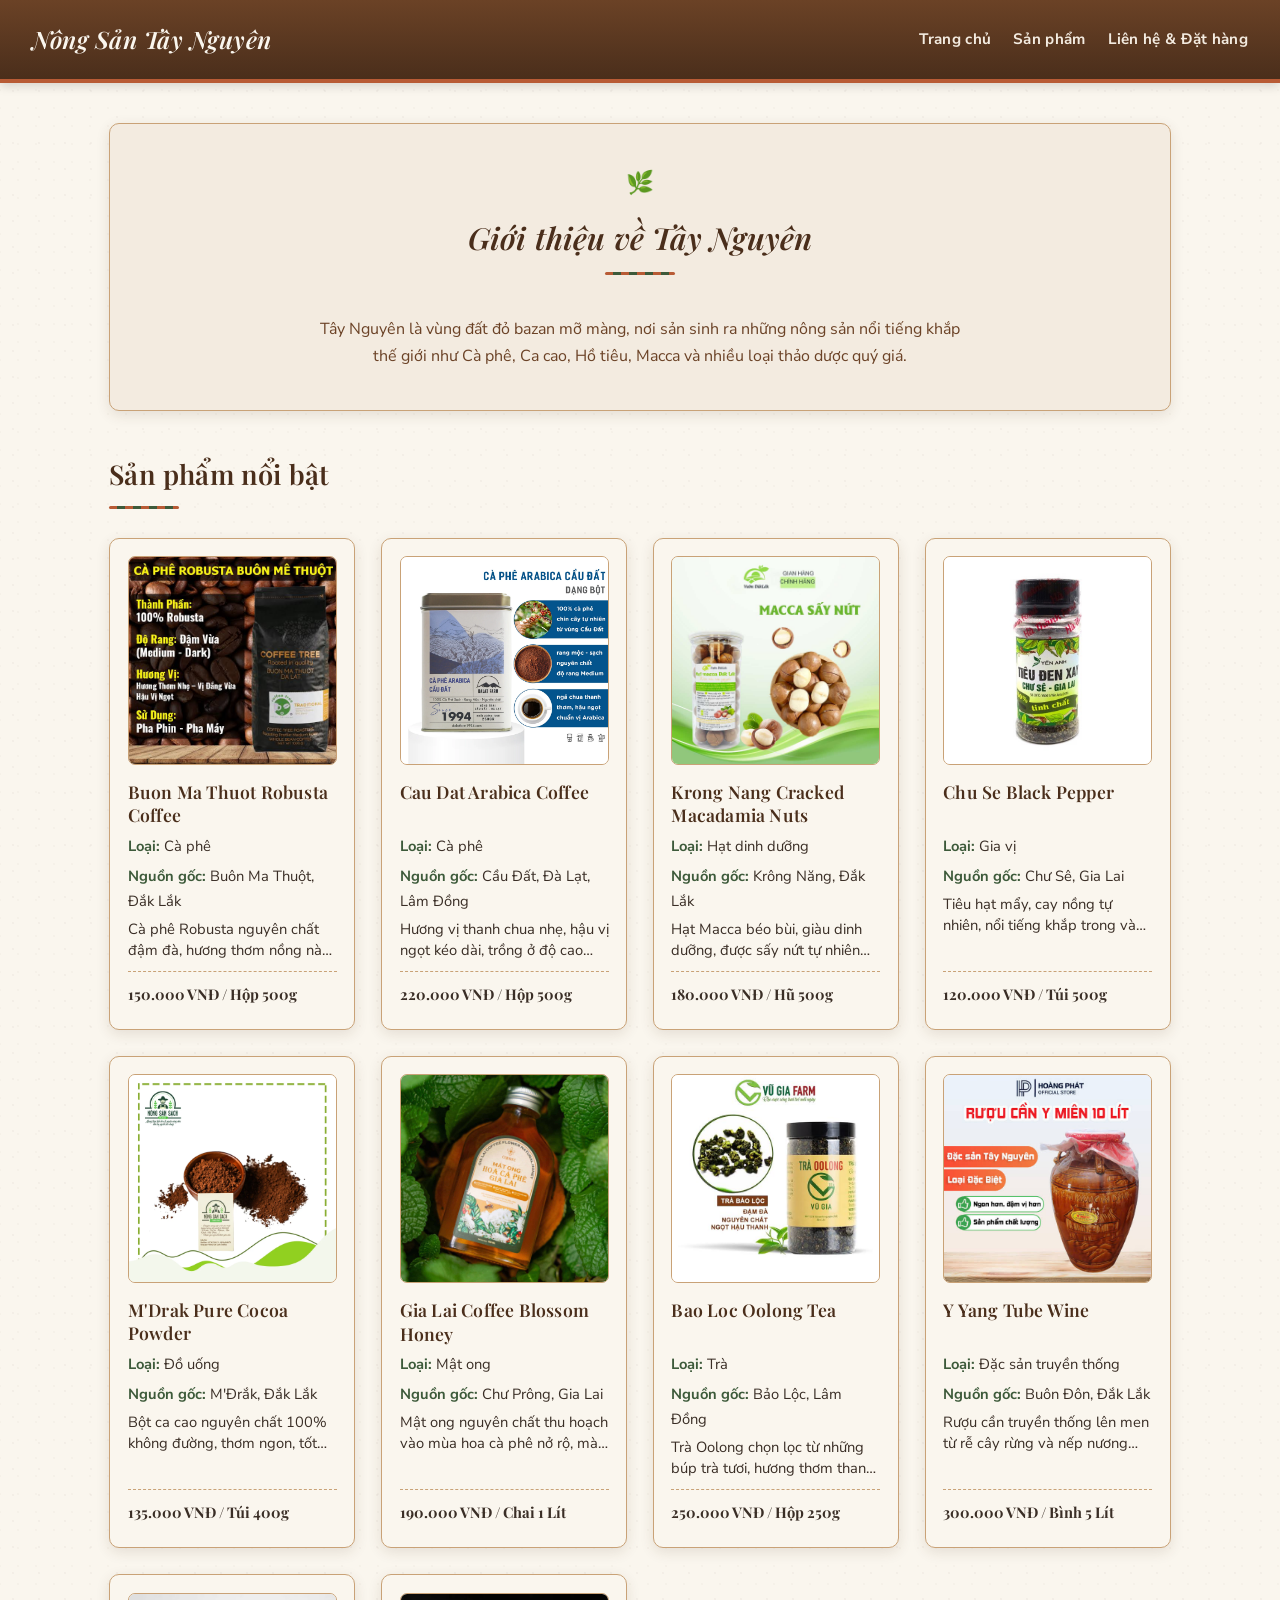
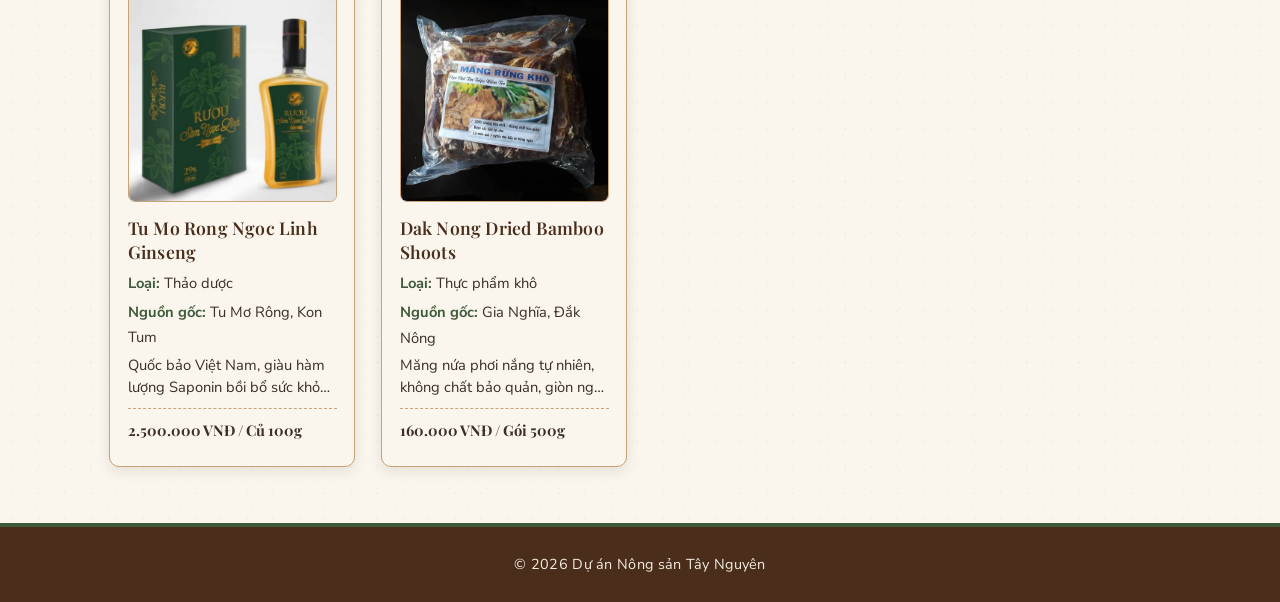
<file: index.html>
<!DOCTYPE html>
<html lang="vi">

<head>
    <meta charset="UTF-8">
    <title>Nông Sản Tây Nguyên - Trang Chủ</title>
    <link rel="stylesheet" href="css/style.css">
</head>

<body>
    <header>
        <h1>Nông Sản Tây Nguyên</h1>
        <nav>
            <a href="index.html">Trang chủ</a>
            <a href="products.html">Sản phẩm</a>
            <a href="contact.html">Liên hệ & Đặt hàng</a>
        </nav>
    </header>
    <div class="container">
        <section class="hero">
            <h2>Giới thiệu về Tây Nguyên</h2>
            <p>Tây Nguyên là vùng đất đỏ bazan mỡ màng, nơi sản sinh ra những nông sản nổi tiếng khắp thế giới như Cà
                phê, Ca cao, Hồ tiêu, Macca và nhiều loại thảo dược quý giá.</p>
        </section>
        <h2>Sản phẩm nổi bật</h2>
        <div id="product-list" class="product-grid" style="margin-top: 1rem;"></div>
    </div>
    <footer>
        <p>&copy; 2026 Dự án Nông sản Tây Nguyên </p>
    </footer>
    <script src="js/main.js"></script>
</body>

</html>
</file>
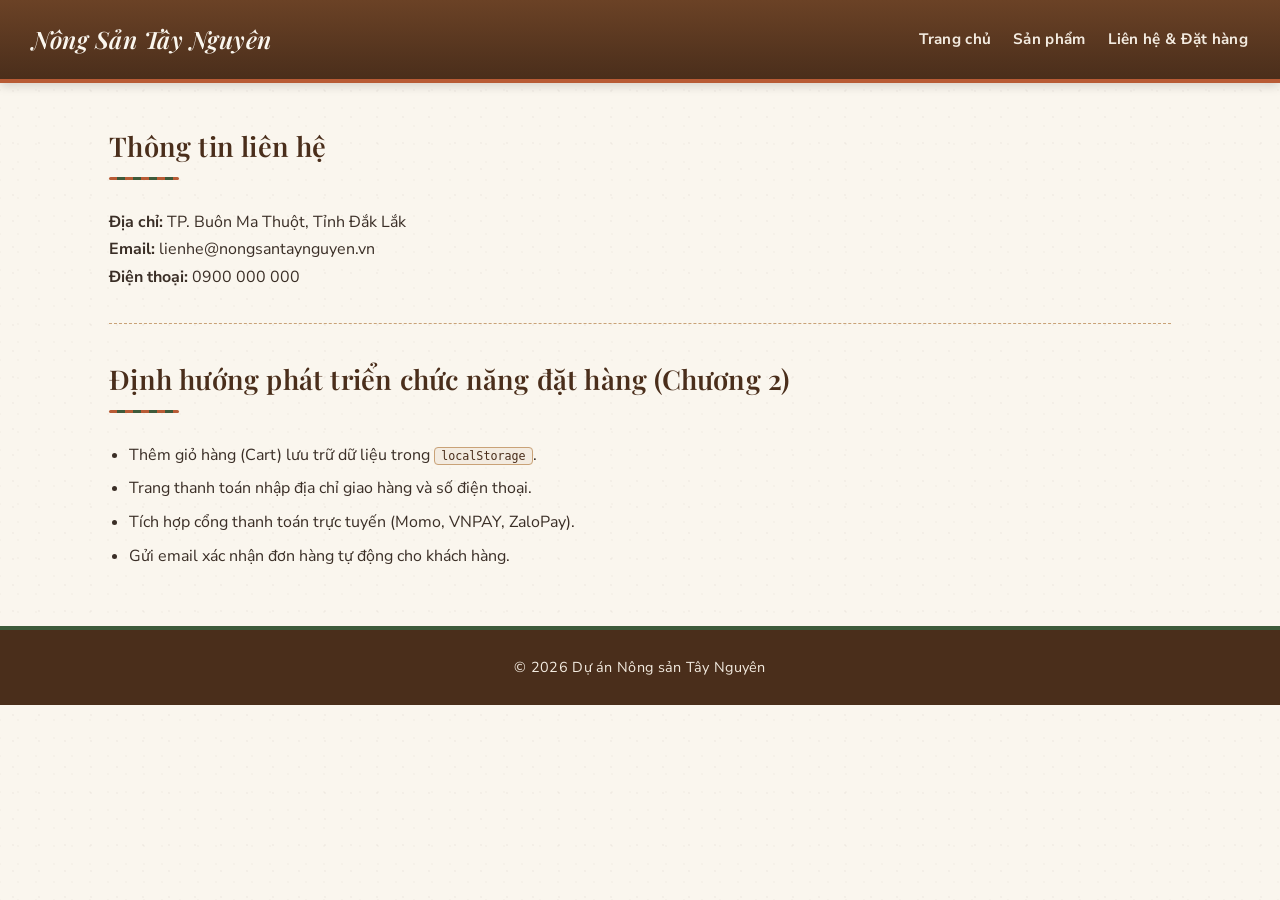
<file: contact.html>
<!DOCTYPE html>
<html lang="vi">

<head>
    <meta charset="UTF-8">
    <title>Trang Liên Hệ & Đặt Hàng</title>
    <link rel="stylesheet" href="css/style.css">
</head>

<body>
    <header>
        <h1>Nông Sản Tây Nguyên</h1>
        <nav>
            <a href="index.html">Trang chủ</a>
            <a href="products.html">Sản phẩm</a>
            <a href="contact.html">Liên hệ & Đặt hàng</a>
        </nav>
    </header>
    <div class="container">
        <h2>Thông tin liên hệ</h2>
        <p><strong>Địa chỉ:</strong> TP. Buôn Ma Thuột, Tỉnh Đắk Lắk</p>
        <p><strong>Email:</strong> lienhe@nongsantaynguyen.vn</p>
        <p><strong>Điện thoại:</strong> 0900 000 000</p>

        <hr style="margin: 2rem 0;">

        <h2>Định hướng phát triển chức năng đặt hàng (Chương 2)</h2>
        <ul style="margin-left: 20px;">
            <li>Thêm giỏ hàng (Cart) lưu trữ dữ liệu trong <code>localStorage</code>.</li>
            <li>Trang thanh toán nhập địa chỉ giao hàng và số điện thoại.</li>
            <li>Tích hợp cổng thanh toán trực tuyến (Momo, VNPAY, ZaloPay).</li>
            <li>Gửi email xác nhận đơn hàng tự động cho khách hàng.</li>
        </ul>
    </div>
    <footer>
        <p>&copy; 2026 Dự án Nông sản Tây Nguyên</p>
    </footer>
</body>

</html>
</file>
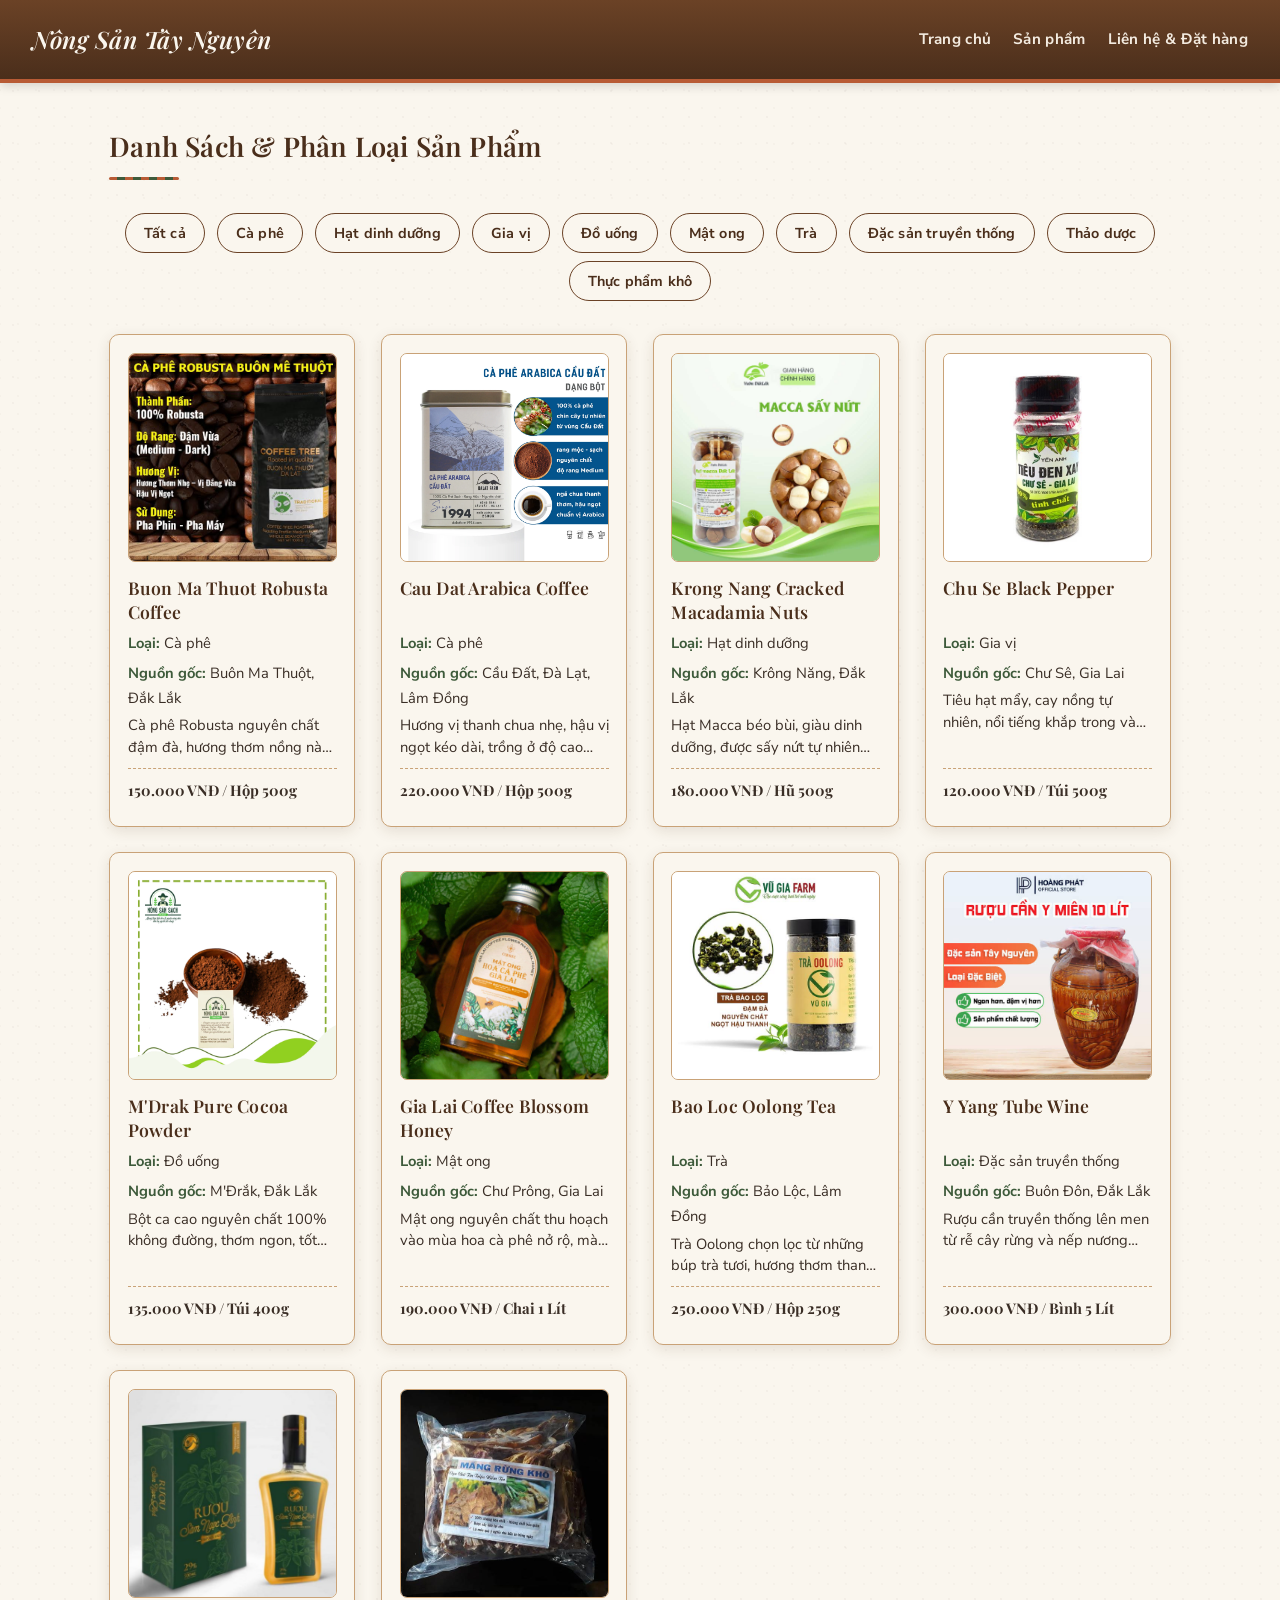
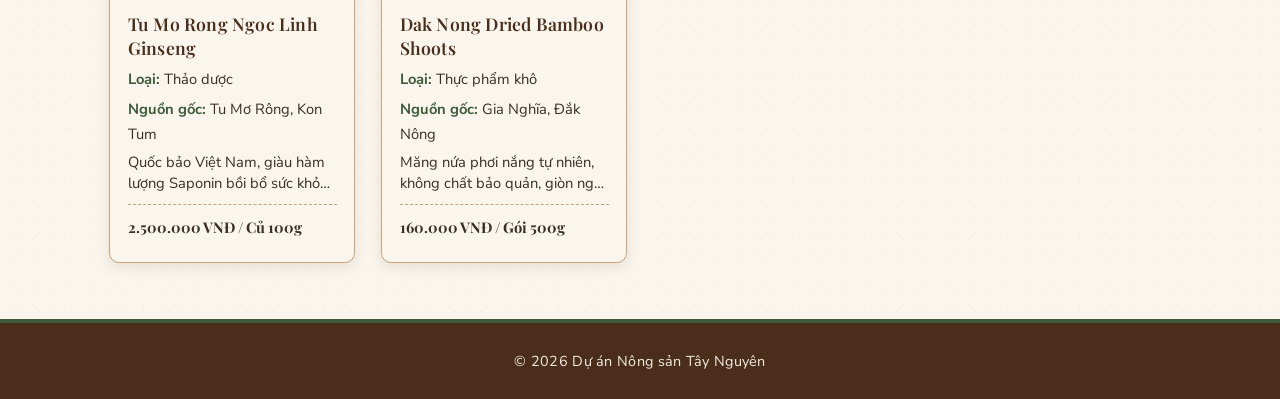
<file: products.html>
<!DOCTYPE html>
<html lang="vi">

<head>
    <meta charset="UTF-8">
    <title>Danh Sách Sản Phẩm Tây Nguyên</title>
    <link rel="stylesheet" href="css/style.css">
</head>

<body>
    <header>
        <h1>Nông Sản Tây Nguyên</h1>
        <nav>
            <a href="index.html">Trang chủ</a>
            <a href="products.html">Sản phẩm</a>
            <a href="contact.html">Liên hệ & Đặt hàng</a>
        </nav>
    </header>
    <div class="container">
        <h2>Danh Sách & Phân Loại Sản Phẩm</h2>
        <div id="filter-buttons" class="filter-btn"></div>
        <div id="product-list" class="product-grid"></div>
    </div>
    <footer>
        <p>&copy; 2026 Dự án Nông sản Tây Nguyên</p>
    </footer>
    <script src="js/main.js"></script>
</body>

</html>
</file>
<file: css/style.css>
/* ============================================================
   NÔNG SẢN TÂY NGUYÊN — Vintage / Rustic Theme
   Đất nâu, gỗ mộc, giấy kem cũ, điểm nhấn xanh mộc & cam đất
   ============================================================ */

@import url('https://fonts.googleapis.com/css2?family=Playfair+Display:ital,wght@0,500;0,600;0,700;1,500&family=Nunito+Sans:wght@400;600;700;800&display=swap');

:root {
    /* Nâu đất / nâu gỗ */
    --brown-deep: #4A2E1B;
    --brown-wood: #6B4226;
    --brown-light: #C9A277;

    /* Nền kem / giấy cũ */
    --cream-paper: #FAF6EE;
    --cream-warm: #F3EBE0;

    /* Điểm nhấn */
    --green-moss: #3D5A3A;
    --green-moss-dark: #2C4229;
    --clay-orange: #B85B35;
    --clay-orange-dark: #99492A;

    --text-body: #3A2E26;
    --shadow-soft: 0 4px 14px rgba(74, 46, 27, 0.12);
}

* {
    box-sizing: border-box;
    margin: 0;
    padding: 0;
}

body {
    font-family: 'Nunito Sans', Arial, sans-serif;
    line-height: 1.7;
    color: var(--text-body);
    background-color: var(--cream-paper);
    /* Vân giấy nhẹ bằng gradient, không cần ảnh nền */
    background-image:
        radial-gradient(rgba(74, 46, 27, 0.035) 1px, transparent 1px),
        radial-gradient(rgba(74, 46, 27, 0.025) 1px, transparent 1px);
    background-size: 26px 26px, 18px 18px;
    background-position: 0 0, 9px 9px;
}

h1,
h2,
h3 {
    font-family: 'Playfair Display', Georgia, 'Times New Roman', serif;
    color: var(--brown-deep);
    font-weight: 600;
    letter-spacing: 0.2px;
}

/* ---------------- Header ---------------- */
header {
    background: var(--brown-deep);
    background-image: linear-gradient(180deg, var(--brown-wood) 0%, var(--brown-deep) 100%);
    color: var(--cream-paper);
    padding: 1.2rem 2rem;
    display: flex;
    justify-content: space-between;
    align-items: center;
    border-bottom: 4px solid var(--clay-orange);
    box-shadow: 0 3px 10px rgba(0, 0, 0, 0.15);
}

header h1 {
    color: var(--cream-paper);
    font-size: 1.5rem;
    font-style: italic;
    letter-spacing: 0.5px;
}

nav a {
    color: var(--cream-warm);
    text-decoration: none;
    margin-left: 18px;
    font-weight: 700;
    font-size: 0.95rem;
    letter-spacing: 0.3px;
    padding-bottom: 3px;
    border-bottom: 2px solid transparent;
    transition: border-color 0.25s ease, color 0.25s ease;
}

nav a:hover {
    color: var(--clay-orange);
    border-bottom-color: var(--clay-orange);
    text-decoration: none;
}

/* ---------------- Layout ---------------- */
.container {
    max-width: 1100px;
    margin: 2.5rem auto;
    padding: 0 1.2rem;
}

.container h2 {
    font-size: 1.7rem;
    margin-bottom: 1.2rem;
    position: relative;
    padding-bottom: 0.6rem;
}

/* Đường viền trang trí mộc mạc dưới tiêu đề */
.container h2::after {
    content: "";
    display: block;
    width: 70px;
    height: 3px;
    margin-top: 0.5rem;
    background: repeating-linear-gradient(90deg,
            var(--clay-orange) 0px,
            var(--clay-orange) 8px,
            var(--green-moss) 8px,
            var(--green-moss) 16px);
    border-radius: 2px;
}

/* ---------------- Hero ---------------- */
.hero {
    background: var(--cream-warm);
    padding: 2.5rem 2rem;
    border-radius: 10px;
    margin-bottom: 2.5rem;
    text-align: center;
    border: 1px solid var(--brown-light);
    box-shadow: var(--shadow-soft);
    position: relative;
}

.hero::before {
    content: "🌿";
    display: block;
    font-size: 1.4rem;
    margin-bottom: 0.6rem;
}

.hero h2 {
    display: inline-block;
    font-size: 1.9rem;
    font-style: italic;
}

.hero h2::after {
    margin-left: auto;
    margin-right: auto;
}

.hero p {
    max-width: 640px;
    margin: 0.8rem auto 0;
    color: var(--brown-wood);
    font-size: 1rem;
}

/* ---------------- Filter buttons ---------------- */
.filter-btn {
    margin-bottom: 1.8rem;
    text-align: center;
}

.filter-btn button {
    padding: 9px 18px;
    margin: 4px;
    border: 1px solid var(--brown-wood);
    background: var(--cream-paper);
    color: var(--brown-deep);
    border-radius: 20px;
    cursor: pointer;
    font-family: 'Nunito Sans', sans-serif;
    font-weight: 700;
    font-size: 0.9rem;
    letter-spacing: 0.2px;
    transition: background 0.25s ease, color 0.25s ease, border-color 0.25s ease, transform 0.15s ease;
}

.filter-btn button:hover {
    background: var(--green-moss);
    border-color: var(--green-moss-dark);
    color: var(--cream-paper);
    transform: translateY(-1px);
}

.filter-btn button:active {
    background: var(--clay-orange-dark);
    border-color: var(--clay-orange-dark);
}

/* ---------------- Product grid ---------------- */
.product-grid {
    display: grid;
    grid-template-columns: repeat(auto-fill, minmax(240px, 1fr));
    gap: 1.6rem;
}

.card {
    background: var(--cream-paper);
    border: 1px solid var(--brown-light);
    border-radius: 10px;
    padding: 1.1rem;
    box-shadow: var(--shadow-soft);
    display: flex;
    flex-direction: column;
    transition: box-shadow 0.25s ease, transform 0.25s ease, border-color 0.25s ease;
}

.card:hover {
    box-shadow: 0 8px 20px rgba(74, 46, 27, 0.18);
    border-color: var(--clay-orange);
    transform: translateY(-3px);
}

.card img {
    width: 100%;
    aspect-ratio: 1 / 1;
    object-fit: cover;
    border-radius: 7px;
    margin-bottom: 0.9rem;
    background-color: var(--cream-warm);
    border: 1px solid var(--brown-light);
}

/* Cố định chiều cao & cắt dòng cho Tên sản phẩm */
.card h3 {
    font-size: 1.1rem;
    margin-bottom: 0.45rem;
    color: var(--brown-deep);
    font-weight: 600;
    line-height: 1.35;
    display: -webkit-box;
    -webkit-line-clamp: 2;
    -webkit-box-orient: vertical;
    overflow: hidden;
    height: 2.7em;
    /* Dành khoảng trống cố định đúng 2 dòng */
}

.card p {
    font-size: 0.92rem;
    color: var(--text-body);
    margin-bottom: 0.3rem;
}

/* Cố định chiều cao & cắt dòng cho Giới thiệu/Mô tả sản phẩm */
.card p.description {
    line-height: 1.45;
    display: -webkit-box;
    -webkit-line-clamp: 2;
    /* Giới hạn tối đa 2 dòng */
    -webkit-box-orient: vertical;
    overflow: hidden;
    height: 2.9em;
    /* Dành khoảng trống cố định đúng 2 dòng */
    margin-bottom: 0.6rem;
}

.card p strong {
    color: var(--green-moss);
}

.price {
    font-family: 'Playfair Display', serif;
    font-weight: 700;
    color: var(--clay-orange-dark);
    margin-top: auto;
    padding-top: 0.6rem;
    font-size: 1.1rem;
    border-top: 1px dashed var(--brown-light);
}

/* ---------------- Contact page extras ---------------- */
.container hr {
    border: none;
    border-top: 1px dashed var(--brown-light);
    margin: 2rem 0;
}

.container code {
    background: var(--cream-warm);
    border: 1px solid var(--brown-light);
    padding: 1px 6px;
    border-radius: 4px;
    font-size: 0.9em;
    color: var(--brown-deep);
}

.container ul {
    margin-left: 20px;
    margin-top: 0.5rem;
}

.container ul li {
    margin-bottom: 0.4rem;
}

.container a {
    color: var(--green-moss);
    font-weight: 700;
}

.container a:hover {
    color: var(--clay-orange);
}

/* ---------------- Footer ---------------- */
footer {
    text-align: center;
    padding: 1.6rem;
    background: var(--brown-deep);
    color: var(--cream-warm);
    margin-top: 3.5rem;
    font-size: 0.9rem;
    letter-spacing: 0.3px;
    border-top: 4px solid var(--green-moss);
}

/* ---------------- Responsive ---------------- */
@media (max-width: 640px) {
    header {
        flex-direction: column;
        gap: 0.6rem;
        text-align: center;
    }

    nav a {
        margin: 0 8px;
    }

    .hero h2 {
        font-size: 1.5rem;
    }
}
</file>
